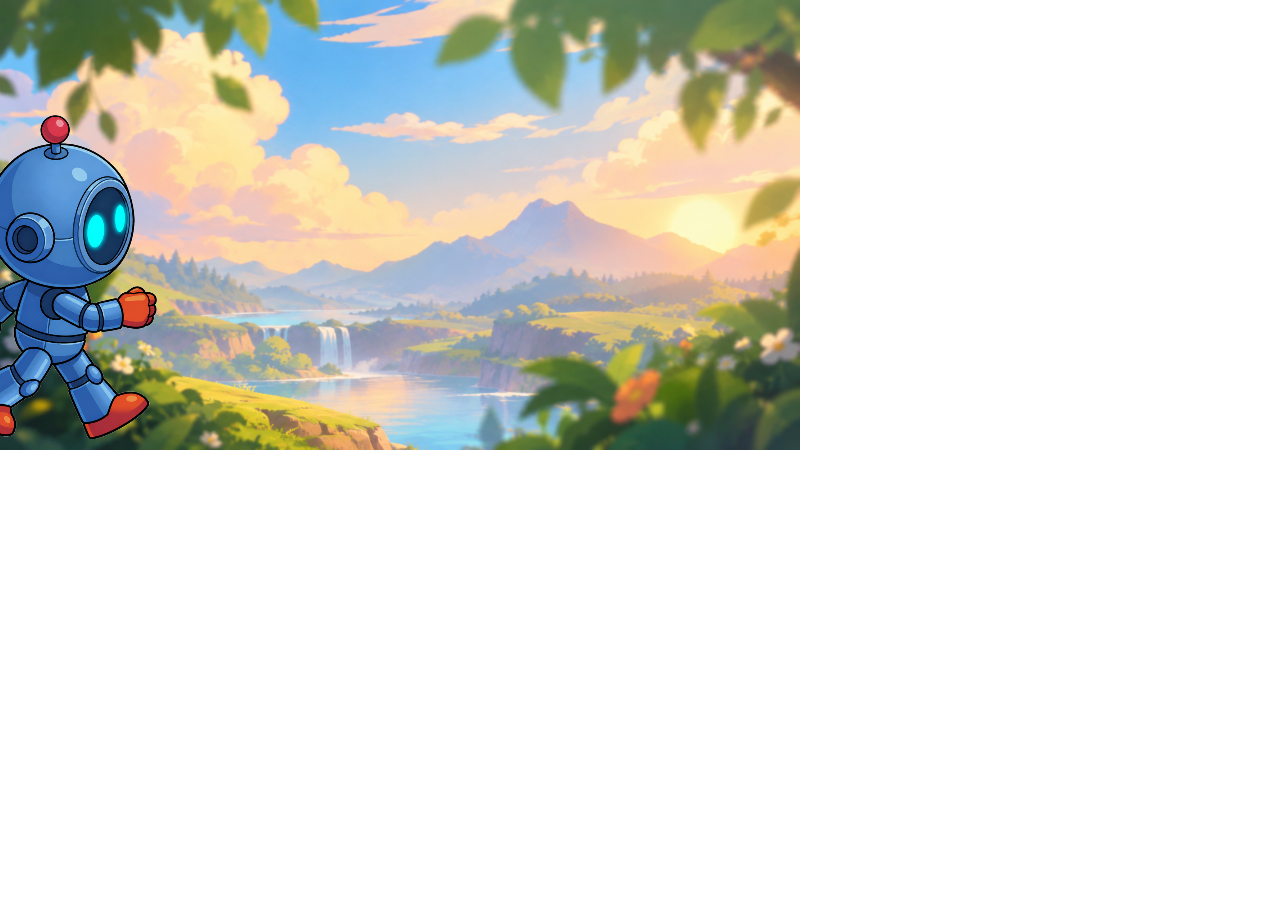
<file: BomberMan/animacionfinal/index.html>
<!DOCTYPE html>
<html>
<head>
  <meta charset="utf-8">
  <meta name="viewport" content="width=device-width, initial-scale=1.0">

  <!-- PLEASE NO CHANGES BELOW THIS LINE (UNTIL I SAY SO) -->
  <script language="javascript" type="text/javascript" src="libraries/p5.min.js"></script>
  <script language="javascript" type="text/javascript" src="animacionfinal.js"></script>
  <!-- OK, YOU CAN MAKE CHANGES BELOW THIS LINE AGAIN -->

  <style>
    body {
      padding: 0;
      margin: 0;
    }
  </style>
</head>

<body>
</body>
</html>
</file>
